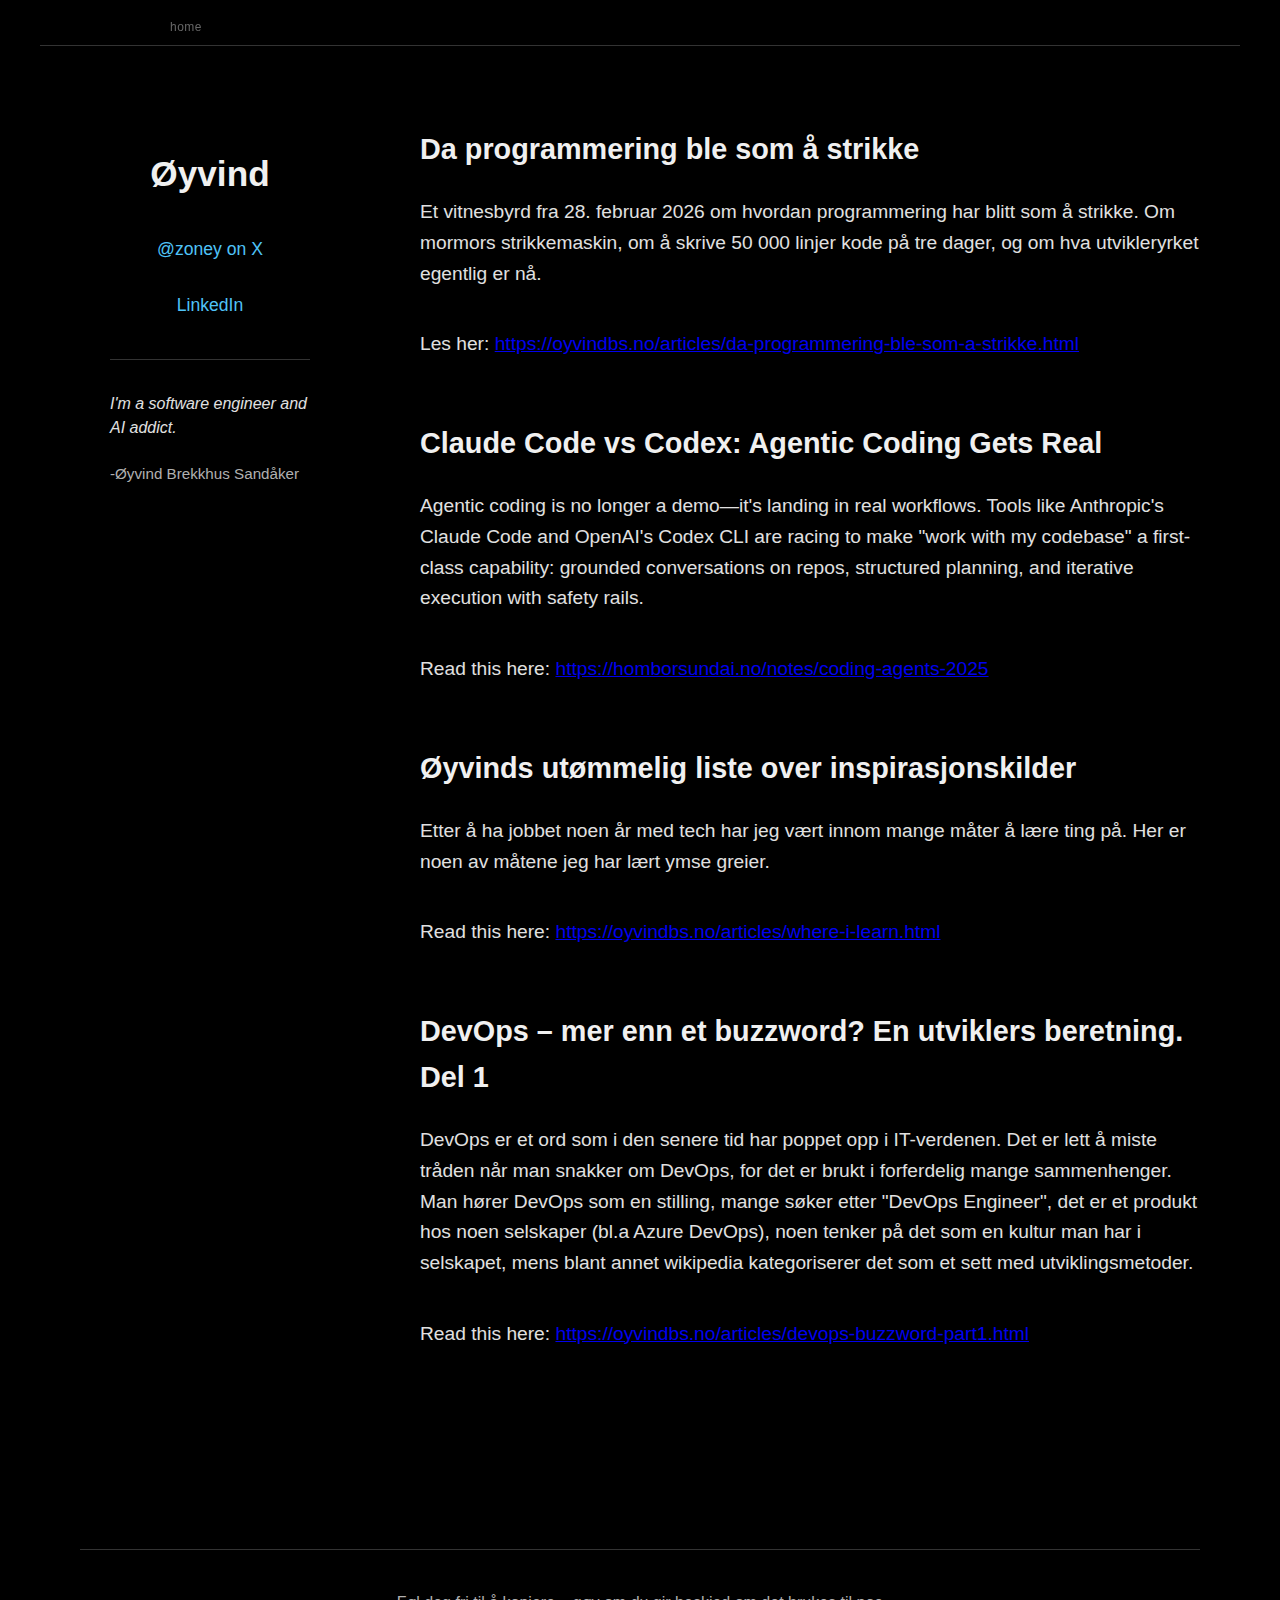
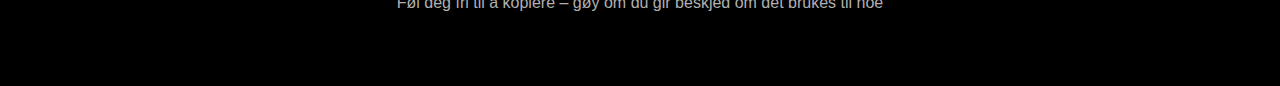
<file: index.html>
<!DOCTYPE html>
<html lang="en">
  <head>
    <meta charset="utf-8" />
    <meta name="viewport" content="width=device-width, initial-scale=1" />
    <title>Øyvind Brekkhus Sandåker -- Software Engineer & AI Addict</title>
    <meta name="description" content="Home of Øyvind Brekkhus Sandåker -- software engineer & AI addict. Notes on building with AI, tiny tools, and shipping software." />
    <meta name="keywords" content="Øyvind Brekkhus Sandåker, software engineer, AI addict, DevOps, software development, technology, Norway, Norwegian developer" />
    <meta name="author" content="Øyvind Brekkhus Sandåker" />
    <meta name="robots" content="index, follow" />
    <meta name="language" content="English" />
    <meta name="revisit-after" content="7 days" />
    
    <!-- Open Graph / Facebook -->
    <meta property="og:type" content="website" />
    <meta property="og:url" content="https://oyvindbs.no/" />
    <meta property="og:title" content="Øyvind Brekkhus Sandåker -- Software Engineer & AI Addict" />
    <meta property="og:description" content="Home of Øyvind Brekkhus Sandåker -- software engineer & AI addict. Notes on building with AI, tiny tools, and shipping software." />
    <meta property="og:site_name" content="Øyvind Brekkhus Sandåker" />
    <meta property="og:locale" content="en_US" />
    <meta property="og:image:alt" content="Øyvind Brekkhus Sandåker - Software Engineer and AI Addict" />
    
    <!-- Twitter -->
    <meta name="twitter:card" content="summary" />
    <meta name="twitter:site" content="@zoney" />
    <meta name="twitter:creator" content="@zoney" />
    <meta name="twitter:title" content="Øyvind Brekkhus Sandåker -- Software Engineer & AI Addict" />
    <meta name="twitter:description" content="Home of Øyvind Brekkhus Sandåker -- software engineer & AI addict. Notes on building with AI, tiny tools, and shipping software." />
    
    <!-- Additional SEO -->
    <meta name="theme-color" content="#000000" />
    <meta name="msapplication-TileColor" content="#000000" />
    <link rel="canonical" href="https://oyvindbs.no/" />
    
    <!-- Structured Data -->
    <script type="application/ld+json">
    {
      "@context": "https://schema.org",
      "@type": "Person",
      "name": "Øyvind Brekkhus Sandåker",
      "alternateName": "zoney",
      "description": "Software engineer and AI addict",
      "url": "https://oyvindbs.no",
      "sameAs": [
        "https://x.com/zoney",
        "https://www.linkedin.com/in/øyind-brekkhus-sandåker-343a0a9/"
      ],
      "jobTitle": "Software Engineer",
      "worksFor": {
        "@type": "Organization",
        "name": "Software Development"
      },
      "knowsAbout": ["AI", "DevOps", "Software Development", "TypeScript", "Python", "Kubernetes", "CI/CD"],
      "nationality": "Norwegian"
    }
    </script>
    
    <link rel="stylesheet" href="style.css">
  </head>
  <body>
    <nav class="breadcrumb" aria-label="Breadcrumb">
      <span aria-current="page">home</span>
      <label for="about-toggle" class="about-link">about</label>
    </nav>
    
    <!-- Hidden checkbox for CSS-only toggle -->
    <input type="checkbox" id="about-toggle" class="about-checkbox">
    
    <!-- Profile overlay that shows when about is clicked -->
    <div class="profile-overlay">
      <div class="profile-overlay-content">
        <label for="about-toggle" class="close-overlay">&times;</label>
        <div class="overlay-profile">
          <div class="overlay-profile-name">Øyvind</div>
          <div class="overlay-profile-links">
            <a href="https://x.com/zoney" rel="me">@zoney on X</a>
            <a href="https://www.linkedin.com/in/øyvind-brekkhus-sandåker-343a0a9/" rel="me">LinkedIn</a>
          </div>
          <div class="overlay-profile-info">
            <p><i>I'm a software engineer and AI addict.</i></p>
            <p>-Øyvind Brekkhus Sandåker</p>
          </div>
        </div>
      </div>
    </div>
    
    <div class="container">
      <div class="layout">
        <div class="profile-box">
          <div class="profile-name">Øyvind</div>
          <div class="profile-links">
            <a href="https://x.com/zoney" rel="me">@zoney on X</a>
            <a href="https://www.linkedin.com/in/øyvind-brekkhus-sandåker-343a0a9/" rel="me">LinkedIn</a>
          </div>
          <div class="profile-info">
            <p style="margin-top: 1.5em;"><i>I'm a software engineer and AI addict.</i></p>
            <p style="margin-top: 1.5em;">-Øyvind Brekkhus Sandåker</p>
          </div>
        </div>
        
        <div class="main-content">

          <div class="content-section">
            <h2 class="content-heading">Da programmering ble som å strikke</h2>
            <p class="content-text">Et vitnesbyrd fra 28. februar 2026 om hvordan programmering har blitt som å strikke. Om mormors strikkemaskin, om å skrive 50 000 linjer kode på tre dager, og om hva utvikleryrket egentlig er nå.</p>
            <p class="content-text">Les her: <a href="articles/da-programmering-ble-som-a-strikke.html">https://oyvindbs.no/articles/da-programmering-ble-som-a-strikke.html</a></p>
          </div>

          <div class="content-section">
            <h2 class="content-heading">Claude Code vs Codex: Agentic Coding Gets Real</h2>
            <p class="content-text">Agentic coding is no longer a demo—it's landing in real workflows. Tools like Anthropic's Claude Code and OpenAI's Codex CLI are racing to make "work with my codebase" a first-class capability: grounded conversations on repos, structured planning, and iterative execution with safety rails.</p>
            <p class="content-text">Read this here: <a href="https://homborsundai.no/notes/coding-agents-2025" target="_blank" rel="noopener noreferrer">https://homborsundai.no/notes/coding-agents-2025</a></p>
          </div>
          
          <div class="content-section">
            <h2 class="content-heading">Øyvinds utømmelig liste over inspirasjonskilder</h2>
            <p class="content-text">Etter å ha jobbet noen år med tech har jeg vært innom mange måter å lære ting på. Her er noen av måtene jeg har lært ymse greier.</p>
            <p class="content-text">Read this here: <a href="articles/where-i-learn.html">https://oyvindbs.no/articles/where-i-learn.html</a></p>
          </div>
          
          <div class="content-section">
            <h2 class="content-heading">DevOps – mer enn et buzzword? En utviklers beretning. Del 1</h2>
            <p class="content-text">DevOps er et ord som i den senere tid har poppet opp i IT-verdenen. Det er lett å miste tråden når man snakker om DevOps, for det er brukt i forferdelig mange sammenhenger. Man hører DevOps som en stilling, mange søker etter "DevOps Engineer", det er et produkt hos noen selskaper (bl.a Azure DevOps), noen tenker på det som en kultur man har i selskapet, mens blant annet wikipedia kategoriserer det som et sett med utviklingsmetoder.</p>
            <p class="content-text">Read this here: <a href="articles/devops-buzzword-part1.html">https://oyvindbs.no/articles/devops-buzzword-part1.html</a></p>
          </div>
        </div>
        
        <footer class="site-footer">
          <div class="footer-bottom">
            <p >Føl deg fri til å kopiere – gøy om du gir beskjed om det brukes til noe</p>
          </div>
        </footer>
      </div>
    </div>
  </body>
</html>
</file>
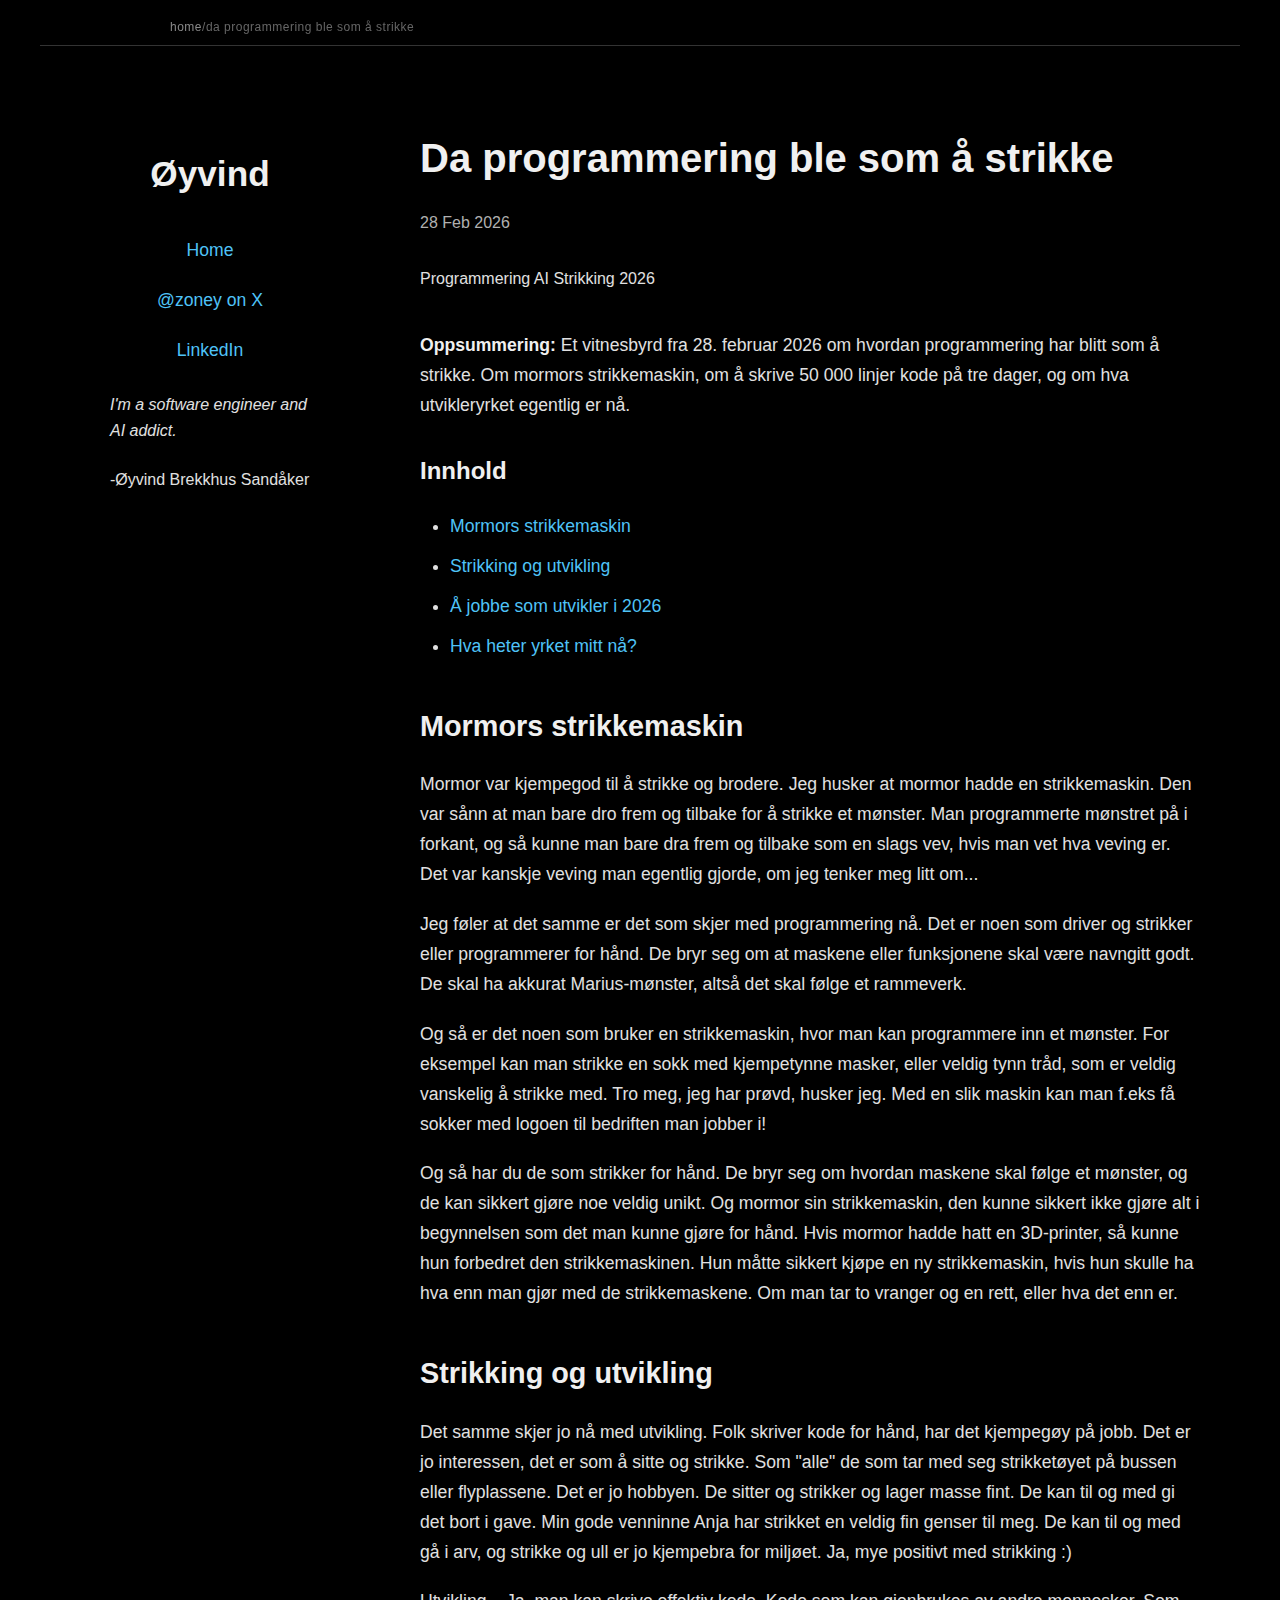
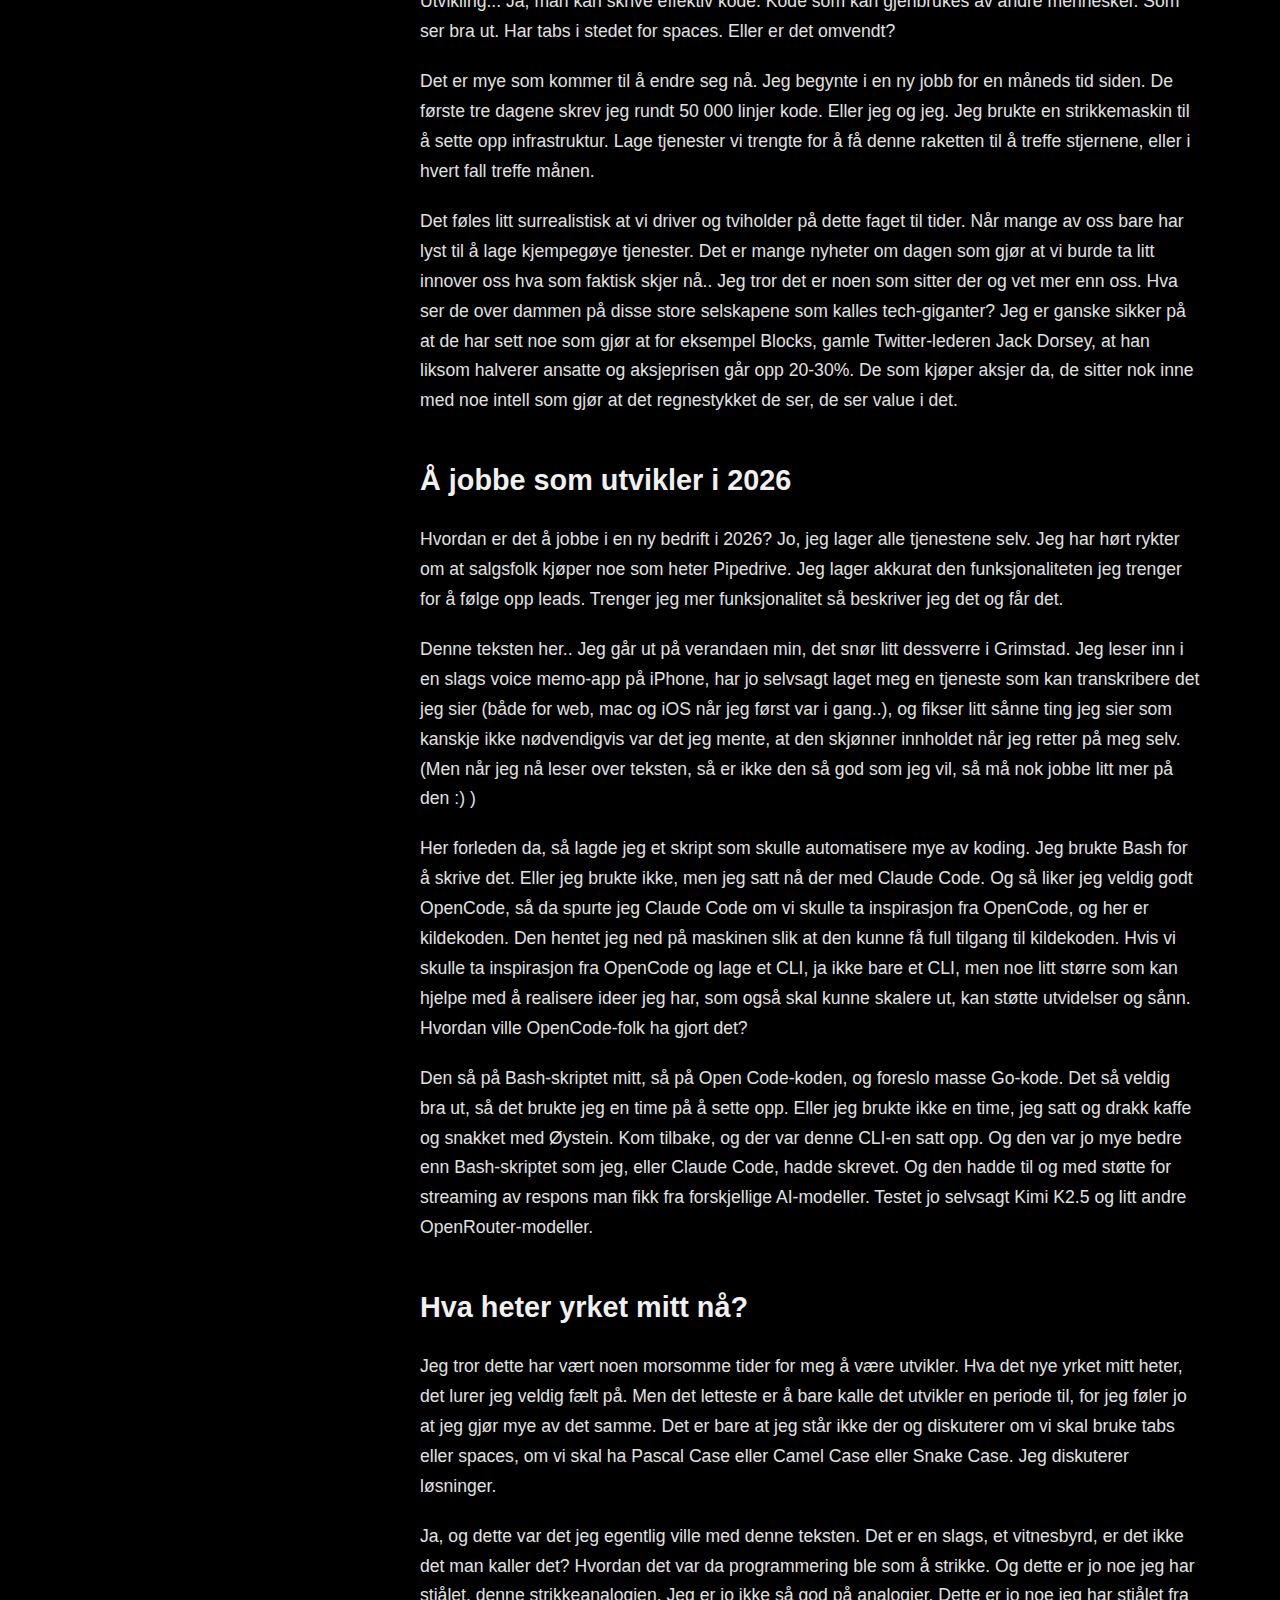
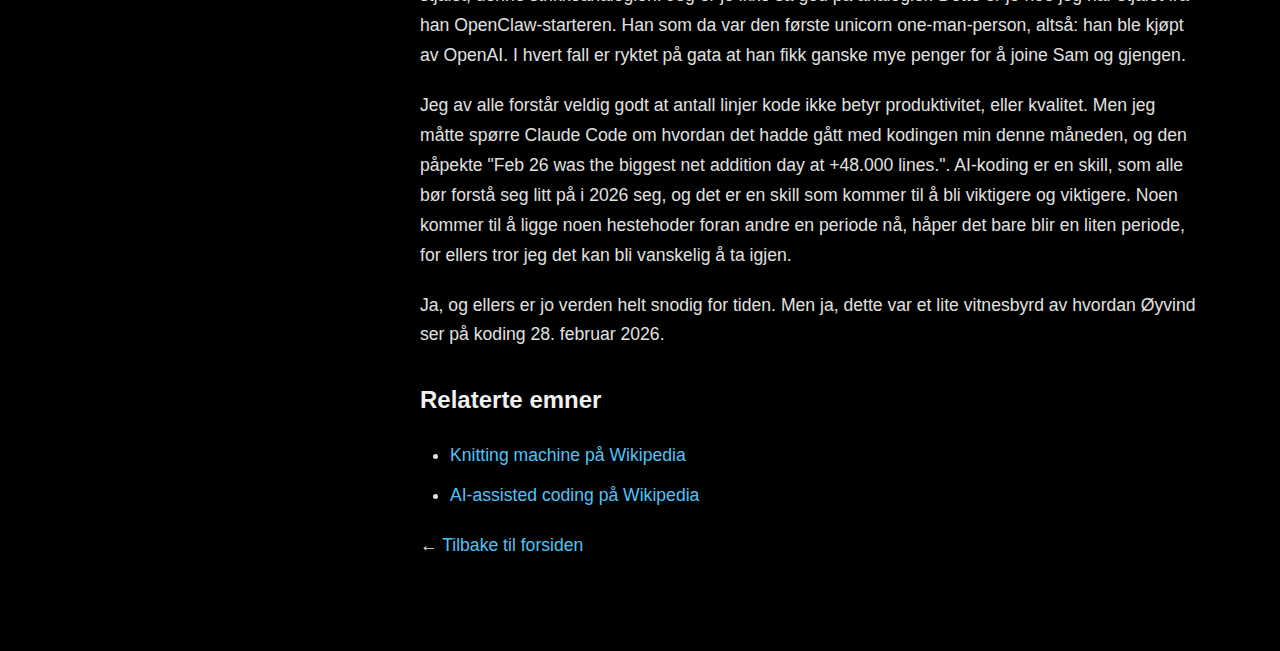
<file: articles/da-programmering-ble-som-a-strikke.html>
<!DOCTYPE html>
<html lang="no">
  <head>
    <meta charset="utf-8" />
    <meta name="viewport" content="width=device-width, initial-scale=1" />
    <title>Da programmering ble som å strikke | Øyvind Brekkhus Sandåker</title>
    <meta name="description" content="Et vitnesbyrd om hvordan programmering ble som å strikke. Om mormors strikkemaskin, AI-verktøy, og hvordan det er å jobbe som utvikler i 2026." />
    <meta name="keywords" content="programmering, strikking, AI, Claude Code, utvikling, 2026, strikkemaskin, Øyvind Brekkhus Sandåker" />
    <meta name="author" content="Øyvind Brekkhus Sandåker" />
    <meta name="robots" content="index, follow" />
    <meta name="language" content="Norwegian" />
    <meta name="revisit-after" content="7 days" />

    <!-- Open Graph / Facebook -->
    <meta property="og:type" content="article" />
    <meta property="og:url" content="https://oyvindbs.no/articles/da-programmering-ble-som-a-strikke.html" />
    <meta property="og:title" content="Da programmering ble som å strikke" />
    <meta property="og:description" content="Et vitnesbyrd om hvordan programmering ble som å strikke. Om mormors strikkemaskin, AI-verktøy, og hvordan det er å jobbe som utvikler i 2026." />
    <meta property="og:site_name" content="Øyvind Brekkhus Sandåker" />
    <meta property="og:locale" content="nb_NO" />
    <meta property="article:published_time" content="2026-02-28T00:00:00+01:00" />
    <meta property="article:author" content="Øyvind Brekkhus Sandåker" />
    <meta property="article:section" content="Technology" />
    <meta property="article:tag" content="Programmering, AI, Strikking, Utvikling, 2026" />

    <!-- Twitter -->
    <meta name="twitter:card" content="summary" />
    <meta name="twitter:site" content="@zoney" />
    <meta name="twitter:creator" content="@zoney" />
    <meta name="twitter:title" content="Da programmering ble som å strikke" />
    <meta name="twitter:description" content="Et vitnesbyrd om hvordan programmering ble som å strikke. Om mormors strikkemaskin, AI-verktøy, og hvordan det er å jobbe som utvikler i 2026." />
    <meta name="twitter:image:alt" content="Da programmering ble som å strikke - Øyvind Brekkhus Sandåker" />

    <!-- Additional SEO -->
    <meta name="theme-color" content="#000000" />
    <meta name="msapplication-TileColor" content="#000000" />
    <link rel="canonical" href="https://oyvindbs.no/articles/da-programmering-ble-som-a-strikke.html" />

    <!-- Structured Data -->
    <script type="application/ld+json">
    {
      "@context": "https://schema.org",
      "@type": "Article",
      "headline": "Da programmering ble som å strikke",
      "description": "Et vitnesbyrd om hvordan programmering ble som å strikke. Om mormors strikkemaskin, AI-verktøy, og hvordan det er å jobbe som utvikler i 2026.",
      "author": {
        "@type": "Person",
        "name": "Øyvind Brekkhus Sandåker",
        "url": "https://oyvindbs.no"
      },
      "publisher": {
        "@type": "Person",
        "name": "Øyvind Brekkhus Sandåker",
        "url": "https://oyvindbs.no"
      },
      "datePublished": "2026-02-28T00:00:00+01:00",
      "dateModified": "2026-02-28T00:00:00+01:00",
      "mainEntityOfPage": {
        "@type": "WebPage",
        "@id": "https://oyvindbs.no/articles/da-programmering-ble-som-a-strikke.html"
      },
      "articleSection": "Technology",
      "keywords": ["Programmering", "AI", "Strikking", "Utvikling", "Claude Code", "2026"],
      "inLanguage": "nb-NO"
    }
    </script>

    <link rel="stylesheet" href="../style.css">
  </head>
  <body>
    <nav class="breadcrumb" aria-label="Breadcrumb">
      <a href="../index.html">home</a> /
      <span aria-current="page">da programmering ble som å strikke</span>
    </nav>

    <div class="article-container">
      <div class="article-layout">
        <div class="article-sidebar">
          <div class="article-sidebar-name">Øyvind</div>
          <div class="article-sidebar-links">
            <a href="../index.html">Home</a>
            <a href="https://x.com/zoney" rel="me">@zoney on X</a>
            <a href="https://www.linkedin.com/in/øyvind-brekkhus-sandåker-343a0a9/" rel="me">LinkedIn</a>
          </div>
          <div class="article-sidebar-info">
            <p style="margin-top: 1.5em;"><i>I'm a software engineer and AI addict.</i></p>
            <p style="margin-top: 1.5em;">-Øyvind Brekkhus Sandåker</p>
          </div>
        </div>

        <div class="article-content">
          <div class="article-header">
            <h1 class="article-title">Da programmering ble som å strikke</h1>
            <p class="article-meta">28 Feb 2026</p>
            <div class="article-tags">
              <span class="tag">Programmering</span>
              <span class="tag">AI</span>
              <span class="tag">Strikking</span>
              <span class="tag">2026</span>
            </div>
          </div>

          <div class="article-body">
            <div class="article-summary">
              <p><strong>Oppsummering:</strong> Et vitnesbyrd fra 28. februar 2026 om hvordan programmering har blitt som å strikke. Om mormors strikkemaskin, om å skrive 50 000 linjer kode på tre dager, og om hva utvikleryrket egentlig er nå.</p>
            </div>

            <nav class="table-of-contents" aria-label="Table of Contents">
              <h3>Innhold</h3>
              <ul>
                <li><a href="#mormors-strikkemaskin">Mormors strikkemaskin</a></li>
                <li><a href="#strikking-og-utvikling">Strikking og utvikling</a></li>
                <li><a href="#aa-jobbe-som-utvikler-i-2026">Å jobbe som utvikler i 2026</a></li>
                <li><a href="#hva-heter-yrket-mitt-naa">Hva heter yrket mitt nå?</a></li>
              </ul>
            </nav>

            <h2 id="mormors-strikkemaskin" class="headerLink"><a href="#mormors-strikkemaskin" class="header-mark"></a>Mormors strikkemaskin</h2>

            <p>Mormor var kjempegod til å strikke og brodere. Jeg husker at mormor hadde en strikkemaskin. Den var sånn at man bare dro frem og tilbake for å strikke et mønster. Man programmerte mønstret på i forkant, og så kunne man bare dra frem og tilbake som en slags vev, hvis man vet hva veving er. Det var kanskje veving man egentlig gjorde, om jeg tenker meg litt om...</p>

            <p>Jeg føler at det samme er det som skjer med programmering nå. Det er noen som driver og strikker eller programmerer for hånd. De bryr seg om at maskene eller funksjonene skal være navngitt godt. De skal ha akkurat Marius-mønster, altså det skal følge et rammeverk.</p>

            <p>Og så er det noen som bruker en strikkemaskin, hvor man kan programmere inn et mønster. For eksempel kan man strikke en sokk med kjempetynne masker, eller veldig tynn tråd, som er veldig vanskelig å strikke med. Tro meg, jeg har prøvd, husker jeg. Med en slik maskin kan man f.eks få sokker med logoen til bedriften man jobber i!</p>

            <p>Og så har du de som strikker for hånd. De bryr seg om hvordan maskene skal følge et mønster, og de kan sikkert gjøre noe veldig unikt. Og mormor sin strikkemaskin, den kunne sikkert ikke gjøre alt i begynnelsen som det man kunne gjøre for hånd. Hvis mormor hadde hatt en 3D-printer, så kunne hun forbedret den strikkemaskinen. Hun måtte sikkert kjøpe en ny strikkemaskin, hvis hun skulle ha hva enn man gjør med de strikkemaskene. Om man tar to vranger og en rett, eller hva det enn er.</p>

            <h2 id="strikking-og-utvikling" class="headerLink"><a href="#strikking-og-utvikling" class="header-mark"></a>Strikking og utvikling</h2>

            <p>Det samme skjer jo nå med utvikling. Folk skriver kode for hånd, har det kjempegøy på jobb. Det er jo interessen, det er som å sitte og strikke. Som "alle" de som tar med seg strikketøyet på bussen eller flyplassene. Det er jo hobbyen. De sitter og strikker og lager masse fint. De kan til og med gi det bort i gave. Min gode venninne Anja har strikket en veldig fin genser til meg. De kan til og med gå i arv, og strikke og ull er jo kjempebra for miljøet. Ja, mye positivt med strikking :)</p>

            <p>Utvikling... Ja, man kan skrive effektiv kode. Kode som kan gjenbrukes av andre mennesker. Som ser bra ut. Har tabs i stedet for spaces. Eller er det omvendt?</p>

            <p>Det er mye som kommer til å endre seg nå. Jeg begynte i en ny jobb for en måneds tid siden. De første tre dagene skrev jeg rundt 50 000 linjer kode. Eller jeg og jeg. Jeg brukte en strikkemaskin til å sette opp infrastruktur. Lage tjenester vi trengte for å få denne raketten til å treffe stjernene, eller i hvert fall treffe månen.</p>

            <p>Det føles litt surrealistisk at vi driver og tviholder på dette faget til tider. Når mange av oss bare har lyst til å lage kjempegøye tjenester. Det er mange nyheter om dagen som gjør at vi burde ta litt innover oss hva som faktisk skjer nå.. Jeg tror det er noen som sitter der og vet mer enn oss. Hva ser de over dammen på disse store selskapene som kalles tech-giganter? Jeg er ganske sikker på at de har sett noe som gjør at for eksempel Blocks, gamle Twitter-lederen Jack Dorsey, at han liksom halverer ansatte og aksjeprisen går opp 20-30%. De som kjøper aksjer da, de sitter nok inne med noe intell som gjør at det regnestykket de ser, de ser value i det.</p>

            <h2 id="aa-jobbe-som-utvikler-i-2026" class="headerLink"><a href="#aa-jobbe-som-utvikler-i-2026" class="header-mark"></a>Å jobbe som utvikler i 2026</h2>

            <p>Hvordan er det å jobbe i en ny bedrift i 2026? Jo, jeg lager alle tjenestene selv. Jeg har hørt rykter om at salgsfolk kjøper noe som heter Pipedrive. Jeg lager akkurat den funksjonaliteten jeg trenger for å følge opp leads. Trenger jeg mer funksjonalitet så beskriver jeg det og får det.</p>

            <p>Denne teksten her.. Jeg går ut på verandaen min, det snør litt dessverre i Grimstad. Jeg leser inn i en slags voice memo-app på iPhone, har jo selvsagt laget meg en tjeneste som kan transkribere det jeg sier (både for web, mac og iOS når jeg først var i gang..), og fikser litt sånne ting jeg sier som kanskje ikke nødvendigvis var det jeg mente, at den skjønner innholdet når jeg retter på meg selv. (Men når jeg nå leser over teksten, så er ikke den så god som jeg vil, så må nok jobbe litt mer på den :) )</p>

            <p>Her forleden da, så lagde jeg et skript som skulle automatisere mye av koding. Jeg brukte Bash for å skrive det. Eller jeg brukte ikke, men jeg satt nå der med Claude Code. Og så liker jeg veldig godt OpenCode, så da spurte jeg Claude Code om vi skulle ta inspirasjon fra OpenCode, og her er kildekoden. Den hentet jeg ned på maskinen slik at den kunne få full tilgang til kildekoden. Hvis vi skulle ta inspirasjon fra OpenCode og lage et CLI, ja ikke bare et CLI, men noe litt større som kan hjelpe med å realisere ideer jeg har, som også skal kunne skalere ut, kan støtte utvidelser og sånn. Hvordan ville OpenCode-folk ha gjort det?</p>

            <p>Den så på Bash-skriptet mitt, så på Open Code-koden, og foreslo masse Go-kode. Det så veldig bra ut, så det brukte jeg en time på å sette opp. Eller jeg brukte ikke en time, jeg satt og drakk kaffe og snakket med Øystein. Kom tilbake, og der var denne CLI-en satt opp. Og den var jo mye bedre enn Bash-skriptet som jeg, eller Claude Code, hadde skrevet. Og den hadde til og med støtte for streaming av respons man fikk fra forskjellige AI-modeller. Testet jo selvsagt Kimi K2.5 og litt andre OpenRouter-modeller.</p>

            <h2 id="hva-heter-yrket-mitt-naa" class="headerLink"><a href="#hva-heter-yrket-mitt-naa" class="header-mark"></a>Hva heter yrket mitt nå?</h2>

            <p>Jeg tror dette har vært noen morsomme tider for meg å være utvikler. Hva det nye yrket mitt heter, det lurer jeg veldig fælt på. Men det letteste er å bare kalle det utvikler en periode til, for jeg føler jo at jeg gjør mye av det samme. Det er bare at jeg står ikke der og diskuterer om vi skal bruke tabs eller spaces, om vi skal ha Pascal Case eller Camel Case eller Snake Case. Jeg diskuterer løsninger.</p>

            <p>Ja, og dette var det jeg egentlig ville med denne teksten. Det er en slags, et vitnesbyrd, er det ikke det man kaller det? Hvordan det var da programmering ble som å strikke. Og dette er jo noe jeg har stjålet, denne strikkeanalogien. Jeg er jo ikke så god på analogier. Dette er jo noe jeg har stjålet fra han OpenClaw-starteren. Han som da var den første unicorn one-man-person, altså: han ble kjøpt av OpenAI. I hvert fall er ryktet på gata at han fikk ganske mye penger for å joine Sam og gjengen.</p>

            <p>Jeg av alle forstår veldig godt at antall linjer kode ikke betyr produktivitet, eller kvalitet. Men jeg måtte spørre Claude Code om hvordan det hadde gått med kodingen min denne måneden, og den påpekte "Feb 26 was the biggest net addition day at +48.000 lines.". AI-koding er en skill, som alle bør forstå seg litt på i 2026 seg, og det er en skill som kommer til å bli viktigere og viktigere. Noen kommer til å ligge noen hestehoder foran andre en periode nå, håper det bare blir en liten periode, for ellers tror jeg det kan bli vanskelig å ta igjen.</p>

            <p>Ja, og ellers er jo verden helt snodig for tiden. Men ja, dette var et lite vitnesbyrd av hvordan Øyvind ser på koding 28. februar 2026.</p>

            <div class="article-footer">
              <div class="related-topics">
                <h3>Relaterte emner</h3>
                <ul>
                  <li><a href="https://en.wikipedia.org/wiki/Knitting_machine" target="_blank" rel="noopener noreferrer">Knitting machine på Wikipedia</a></li>
                  <li><a href="https://en.wikipedia.org/wiki/AI-assisted_coding" target="_blank" rel="noopener noreferrer">AI-assisted coding på Wikipedia</a></li>
                </ul>
              </div>

              <div class="article-navigation">
                <p>← <a href="../index.html">Tilbake til forsiden</a></p>
              </div>
            </div>
          </div>
        </div>
      </div>
    </div>
  </body>
</html>
</file>
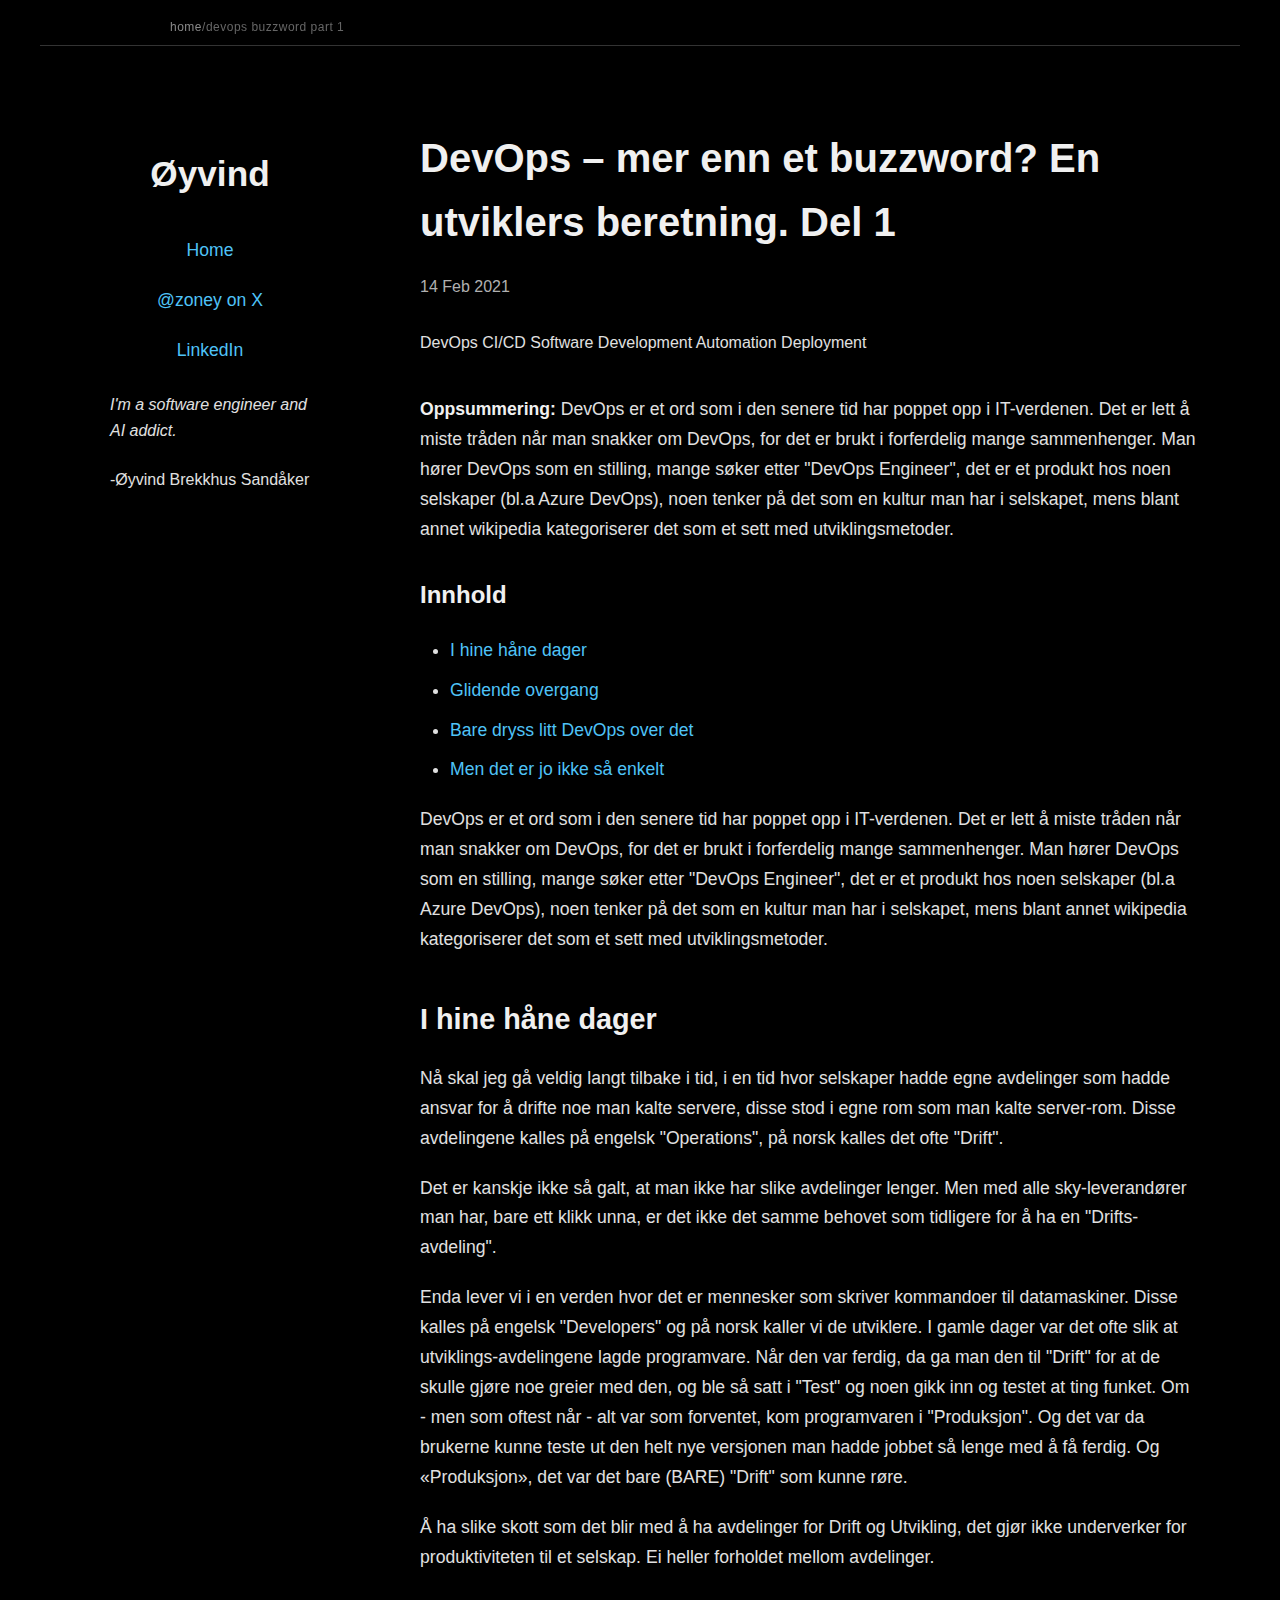
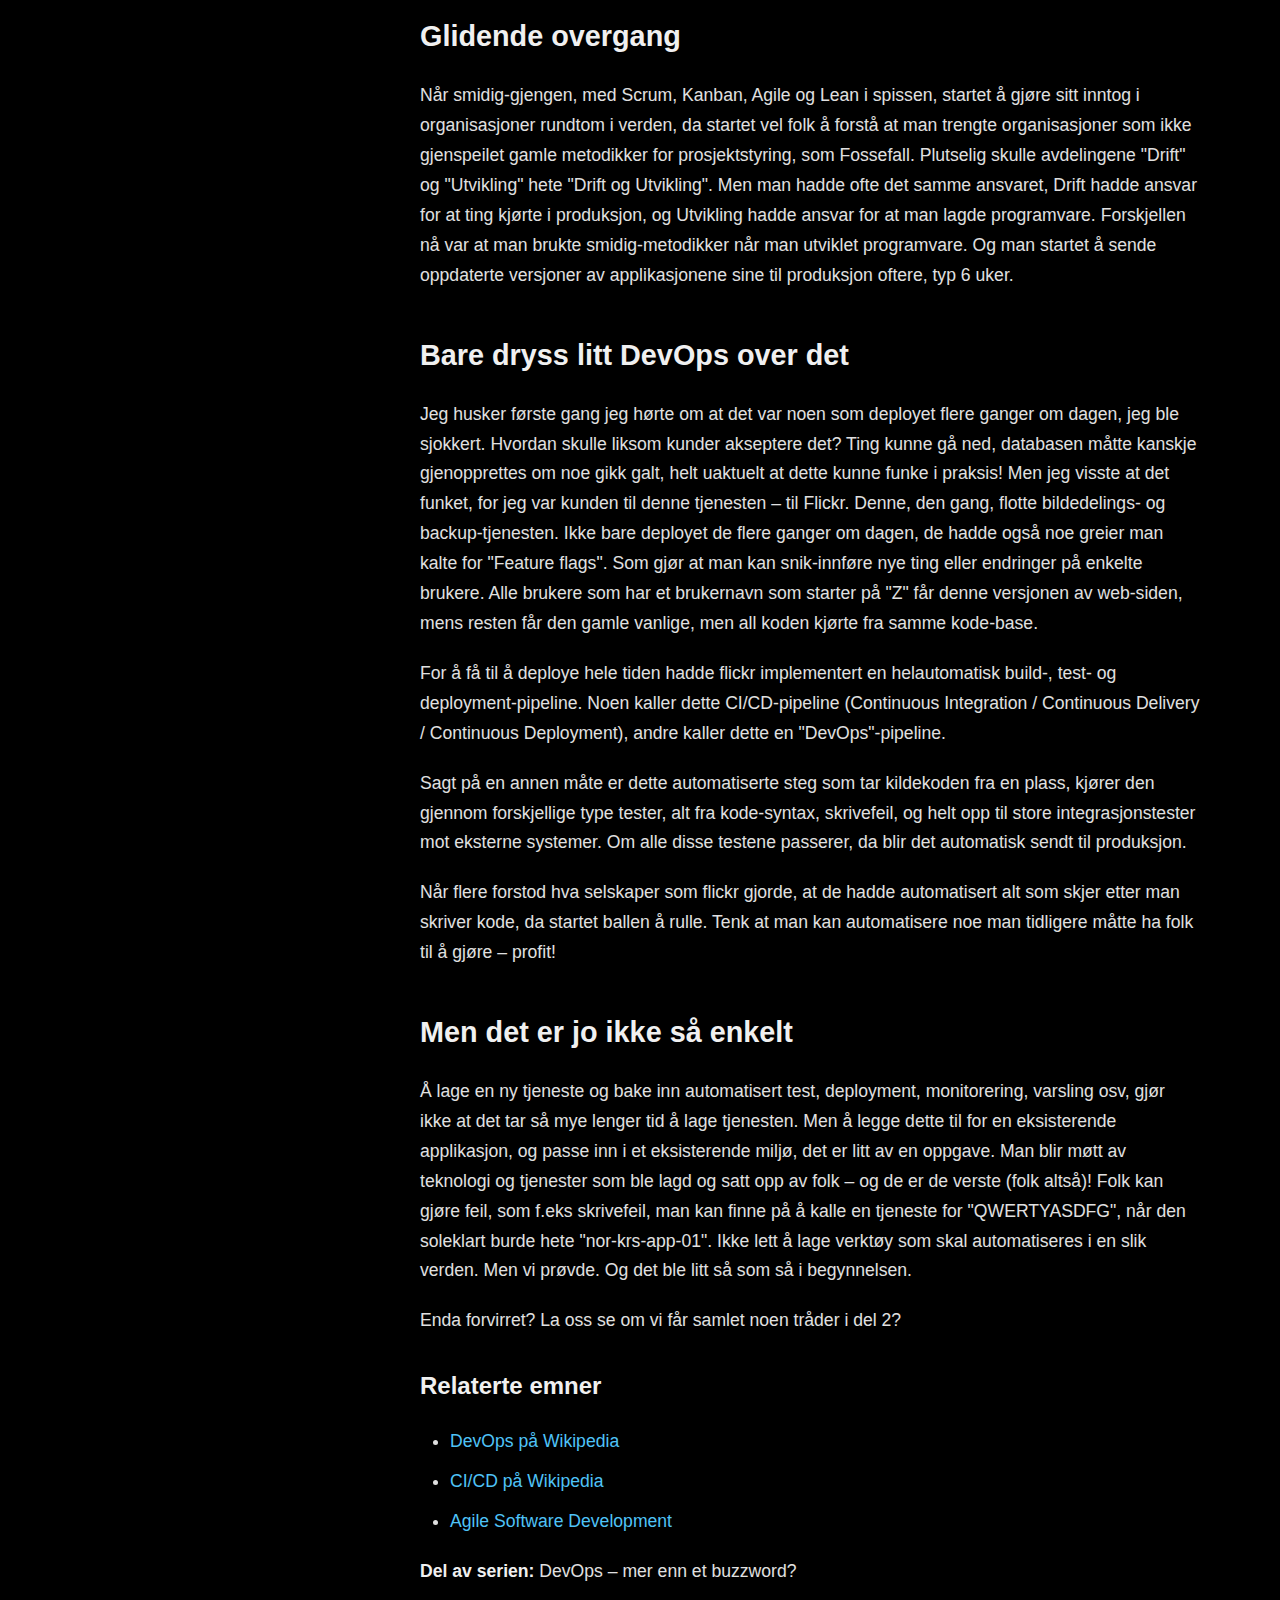
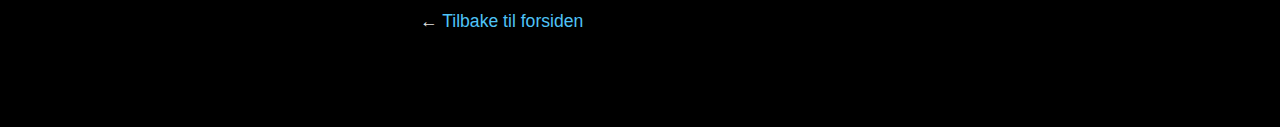
<file: articles/devops-buzzword-part1.html>
<!DOCTYPE html>
<html lang="no">
  <head>
    <meta charset="utf-8" />
    <meta name="viewport" content="width=device-width, initial-scale=1" />
    <title>DevOps – Mer enn et buzzword? En utviklers beretning. Del 1 | Øyvind Brekkhus Sandåker</title>
    <meta name="description" content="DevOps er mer enn et buzzword. Les om hvordan DevOps har utviklet seg fra tradisjonelle drift-avdelinger til moderne automatisering og CI/CD-pipelines. En utviklers perspektiv på DevOps-evolusjonen." />
    <meta name="keywords" content="DevOps, CI/CD, software development, automation, deployment, operations, development, Norway, Norwegian, Øyvind Brekkhus Sandåker" />
    <meta name="author" content="Øyvind Brekkhus Sandåker" />
    <meta name="robots" content="index, follow" />
    <meta name="language" content="Norwegian" />
    <meta name="revisit-after" content="7 days" />
    
    <!-- Open Graph / Facebook -->
    <meta property="og:type" content="article" />
    <meta property="og:url" content="https://oyvindbs.no/articles/devops-buzzword-part1.html" />
    <meta property="og:title" content="DevOps – Mer enn et buzzword? En utviklers beretning. Del 1" />
    <meta property="og:description" content="DevOps er mer enn et buzzword. Les om hvordan DevOps har utviklet seg fra tradisjonelle drift-avdelinger til moderne automatisering og CI/CD-pipelines." />
    <meta property="og:site_name" content="Øyvind Brekkhus Sandåker" />
    <meta property="og:locale" content="nb_NO" />
    <meta property="article:published_time" content="2021-02-14T00:00:00+01:00" />
    <meta property="article:author" content="Øyvind Brekkhus Sandåker" />
    <meta property="article:section" content="Technology" />
    <meta property="article:tag" content="DevOps, CI/CD, Software Development, Automation" />
    
    <!-- Twitter -->
    <meta name="twitter:card" content="summary_large_image" />
    <meta name="twitter:site" content="@zoney" />
    <meta name="twitter:creator" content="@zoney" />
    <meta name="twitter:title" content="DevOps – Mer enn et buzzword? En utviklers beretning. Del 1" />
    <meta name="twitter:description" content="DevOps er mer enn et buzzword. Les om hvordan DevOps har utviklet seg fra tradisjonelle drift-avdelinger til moderne automatisering og CI/CD-pipelines." />
    
    <!-- LinkedIn -->
    <meta property="og:image" content="https://oyvindbs.no/og-image-devops.jpg" />
    <meta property="og:image:width" content="1200" />
    <meta property="og:image:height" content="630" />
    <meta property="og:image:alt" content="DevOps - Mer enn et buzzword? En utviklers beretning" />
    
    <!-- Additional SEO -->
    <meta name="theme-color" content="#000000" />
    <meta name="msapplication-TileColor" content="#000000" />
    <link rel="canonical" href="https://oyvindbs.no/articles/devops-buzzword-part1.html" />
    
    <!-- Structured Data -->
    <script type="application/ld+json">
    {
      "@context": "https://schema.org",
      "@type": "Article",
      "headline": "DevOps – Mer enn et buzzword? En utviklers beretning. Del 1",
      "description": "DevOps er mer enn et buzzword. Les om hvordan DevOps har utviklet seg fra tradisjonelle drift-avdelinger til moderne automatisering og CI/CD-pipelines.",
      "image": "https://oyvindbs.no/og-image-devops.jpg",
      "author": {
        "@type": "Person",
        "name": "Øyvind Brekkhus Sandåker",
        "url": "https://oyvindbs.no"
      },
      "publisher": {
        "@type": "Person",
        "name": "Øyvind Brekkhus Sandåker",
        "url": "https://oyvindbs.no"
      },
      "datePublished": "2021-02-14T00:00:00+01:00",
      "dateModified": "2021-02-14T00:00:00+01:00",
      "mainEntityOfPage": {
        "@type": "WebPage",
        "@id": "https://oyvindbs.no/articles/devops-buzzword-part1.html"
      },
      "articleSection": "Technology",
      "keywords": ["DevOps", "CI/CD", "Software Development", "Automation", "Deployment", "Operations"],
      "inLanguage": "nb-NO"
    }
    </script>
    
    <link rel="stylesheet" href="../style.css">
  </head>
  <body>
    <nav class="breadcrumb" aria-label="Breadcrumb">
      <a href="../index.html">home</a> / 
      <span aria-current="page">devops buzzword part 1</span>
    </nav>
    
    <div class="article-container">
      <div class="article-layout">
        <div class="article-sidebar">
          <div class="article-sidebar-name">Øyvind</div>
          <div class="article-sidebar-links">
            <a href="../index.html">Home</a>
            <a href="https://x.com/zoney" rel="me">@zoney on X</a>
            <a href="https://www.linkedin.com/in/øyvind-brekkhus-sandåker-343a0a9/" rel="me">LinkedIn</a>
          </div>
          <div class="article-sidebar-info">
            <p style="margin-top: 1.5em;"><i>I'm a software engineer and AI addict.</i></p>
            <p style="margin-top: 1.5em;">-Øyvind Brekkhus Sandåker</p>
          </div>
        </div>
        
        <div class="article-content">
          <div class="article-header">
            <h1 class="article-title">DevOps – mer enn et buzzword? En utviklers beretning. Del 1</h1>
            <p class="article-meta">14 Feb 2021</p>
            <div class="article-tags">
              <span class="tag">DevOps</span>
              <span class="tag">CI/CD</span>
              <span class="tag">Software Development</span>
              <span class="tag">Automation</span>
              <span class="tag">Deployment</span>
            </div>
          </div>

          <div class="article-body">
            <div class="article-summary">
              <p><strong>Oppsummering:</strong> DevOps er et ord som i den senere tid har poppet opp i IT-verdenen. Det er lett å miste tråden når man snakker om DevOps, for det er brukt i forferdelig mange sammenhenger. Man hører DevOps som en stilling, mange søker etter "DevOps Engineer", det er et produkt hos noen selskaper (bl.a Azure DevOps), noen tenker på det som en kultur man har i selskapet, mens blant annet wikipedia kategoriserer det som et sett med utviklingsmetoder.</p>
            </div>
            
            <nav class="table-of-contents" aria-label="Table of Contents">
              <h3>Innhold</h3>
              <ul>
                <li><a href="#i-hine-hane-dager">I hine håne dager</a></li>
                <li><a href="#glidende-overgang">Glidende overgang</a></li>
                <li><a href="#bare-dryss-litt-devops">Bare dryss litt DevOps over det</a></li>
                <li><a href="#men-det-er-jo-ikke-sa-enkelt">Men det er jo ikke så enkelt</a></li>
              </ul>
            </nav>
            
            <p>DevOps er et ord som i den senere tid har poppet opp i IT-verdenen. Det er lett å miste tråden når man snakker om DevOps, for det er brukt i forferdelig mange sammenhenger. Man hører DevOps som en stilling, mange søker etter "DevOps Engineer", det er et produkt hos noen selskaper (bl.a Azure DevOps), noen tenker på det som en kultur man har i selskapet, mens blant annet wikipedia kategoriserer det som et sett med utviklingsmetoder.</p>
            
            <h2 id="i-hine-hane-dager">I hine håne dager</h2>
            <p>Nå skal jeg gå veldig langt tilbake i tid, i en tid hvor selskaper hadde egne avdelinger som hadde ansvar for å drifte noe man kalte servere, disse stod i egne rom som man kalte server-rom. Disse avdelingene kalles på engelsk "Operations", på norsk kalles det ofte "Drift".</p>
            
            <p>Det er kanskje ikke så galt, at man ikke har slike avdelinger lenger. Men med alle sky-leverandører man har, bare ett klikk unna, er det ikke det samme behovet som tidligere for å ha en "Drifts-avdeling".</p>
            
            <p>Enda lever vi i en verden hvor det er mennesker som skriver kommandoer til datamaskiner. Disse kalles på engelsk "Developers" og på norsk kaller vi de utviklere. I gamle dager var det ofte slik at utviklings-avdelingene lagde programvare. Når den var ferdig, da ga man den til "Drift" for at de skulle gjøre noe greier med den, og ble så satt i "Test" og noen gikk inn og testet at ting funket. Om - men som oftest når - alt var som forventet, kom programvaren i "Produksjon". Og det var da brukerne kunne teste ut den helt nye versjonen man hadde jobbet så lenge med å få ferdig. Og «Produksjon», det var det bare (BARE) "Drift" som kunne røre.</p>
            
            <p>Å ha slike skott som det blir med å ha avdelinger for Drift og Utvikling, det gjør ikke underverker for produktiviteten til et selskap. Ei heller forholdet mellom avdelinger.</p>
            
            <h2 id="glidende-overgang">Glidende overgang</h2>
            <p>Når smidig-gjengen, med Scrum, Kanban, Agile og Lean i spissen, startet å gjøre sitt inntog i organisasjoner rundtom i verden, da startet vel folk å forstå at man trengte organisasjoner som ikke gjenspeilet gamle metodikker for prosjektstyring, som Fossefall. Plutselig skulle avdelingene "Drift" og "Utvikling" hete "Drift og Utvikling". Men man hadde ofte det samme ansvaret, Drift hadde ansvar for at ting kjørte i produksjon, og Utvikling hadde ansvar for at man lagde programvare. Forskjellen nå var at man brukte smidig-metodikker når man utviklet programvare. Og man startet å sende oppdaterte versjoner av applikasjonene sine til produksjon oftere, typ 6 uker.</p>
            
            <h2 id="bare-dryss-litt-devops">Bare dryss litt DevOps over det</h2>
            <p>Jeg husker første gang jeg hørte om at det var noen som deployet flere ganger om dagen, jeg ble sjokkert. Hvordan skulle liksom kunder akseptere det? Ting kunne gå ned, databasen måtte kanskje gjenopprettes om noe gikk galt, helt uaktuelt at dette kunne funke i praksis! Men jeg visste at det funket, for jeg var kunden til denne tjenesten – til Flickr. Denne, den gang, flotte bildedelings- og backup-tjenesten. Ikke bare deployet de flere ganger om dagen, de hadde også noe greier man kalte for "Feature flags". Som gjør at man kan snik-innføre nye ting eller endringer på enkelte brukere. Alle brukere som har et brukernavn som starter på "Z" får denne versjonen av web-siden, mens resten får den gamle vanlige, men all koden kjørte fra samme kode-base.</p>
            
            <p>For å få til å deploye hele tiden hadde flickr implementert en helautomatisk build-, test- og deployment-pipeline. Noen kaller dette CI/CD-pipeline (Continuous Integration / Continuous Delivery / Continuous Deployment), andre kaller dette en "DevOps"-pipeline.</p>
            
            <p>Sagt på en annen måte er dette automatiserte steg som tar kildekoden fra en plass, kjører den gjennom forskjellige type tester, alt fra kode-syntax, skrivefeil, og helt opp til store integrasjonstester mot eksterne systemer. Om alle disse testene passerer, da blir det automatisk sendt til produksjon.</p>
            
            <p>Når flere forstod hva selskaper som flickr gjorde, at de hadde automatisert alt som skjer etter man skriver kode, da startet ballen å rulle. Tenk at man kan automatisere noe man tidligere måtte ha folk til å gjøre – profit!</p>
            
            <h2 id="men-det-er-jo-ikke-sa-enkelt">Men det er jo ikke så enkelt</h2>
            <p>Å lage en ny tjeneste og bake inn automatisert test, deployment, monitorering, varsling osv, gjør ikke at det tar så mye lenger tid å lage tjenesten. Men å legge dette til for en eksisterende applikasjon, og passe inn i et eksisterende miljø, det er litt av en oppgave. Man blir møtt av teknologi og tjenester som ble lagd og satt opp av folk – og de er de verste (folk altså)! Folk kan gjøre feil, som f.eks skrivefeil, man kan finne på å kalle en tjeneste for "QWERTYASDFG", når den soleklart burde hete "nor-krs-app-01". Ikke lett å lage verktøy som skal automatiseres i en slik verden. Men vi prøvde. Og det ble litt så som så i begynnelsen.</p>
            
            <p>Enda forvirret? La oss se om vi får samlet noen tråder i del 2?</p>
            
            <div class="article-footer">
              <div class="related-topics">
                <h3>Relaterte emner</h3>
                <ul>
                  <li><a href="https://en.wikipedia.org/wiki/DevOps" target="_blank" rel="noopener">DevOps på Wikipedia</a></li>
                  <li><a href="https://en.wikipedia.org/wiki/CI/CD" target="_blank" rel="noopener">CI/CD på Wikipedia</a></li>
                  <li><a href="https://en.wikipedia.org/wiki/Agile_software_development" target="_blank" rel="noopener">Agile Software Development</a></li>
                </ul>
              </div>
              
              <div class="article-navigation">
                <p><strong>Del av serien:</strong> DevOps – mer enn et buzzword?</p>
                <p>← <a href="../index.html">Tilbake til forsiden</a></p>
              </div>
            </div>
          </div>
        </div>
      </div>
    </div>
  </body>
</html>
</file>
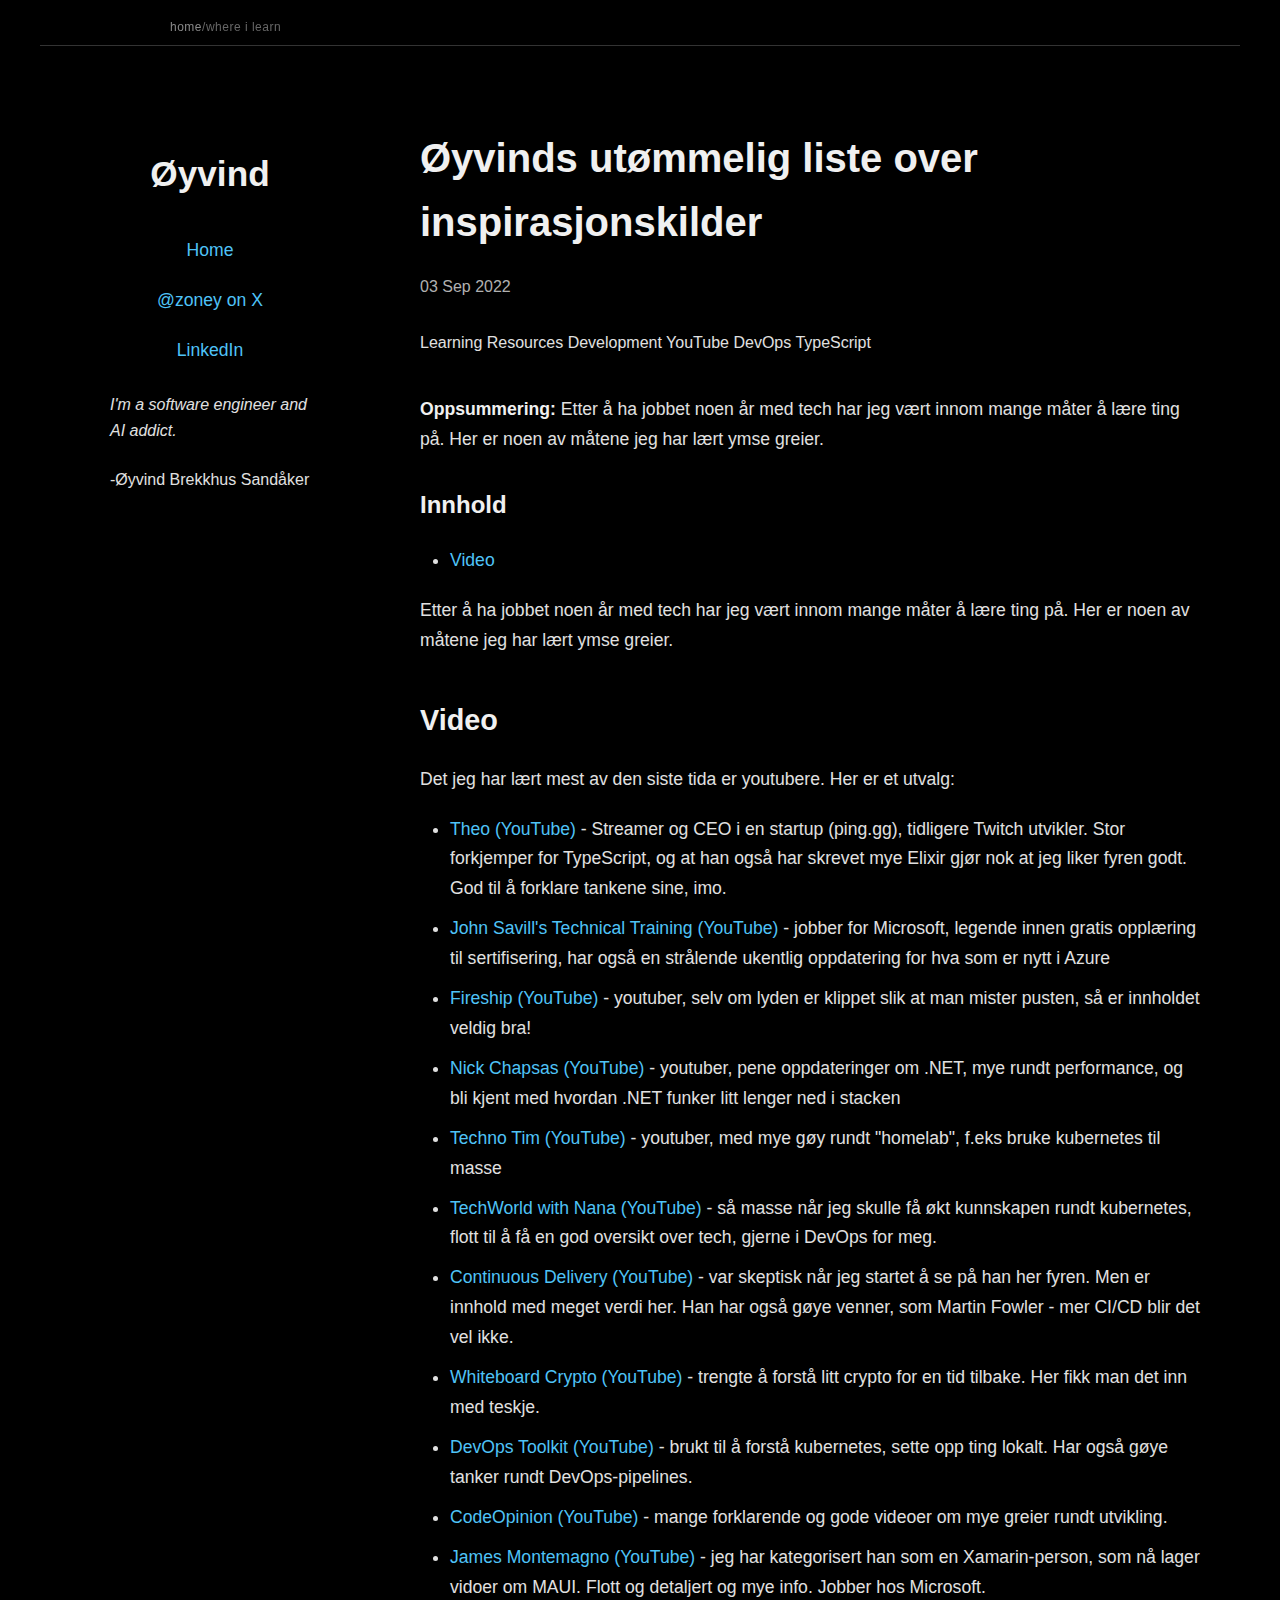
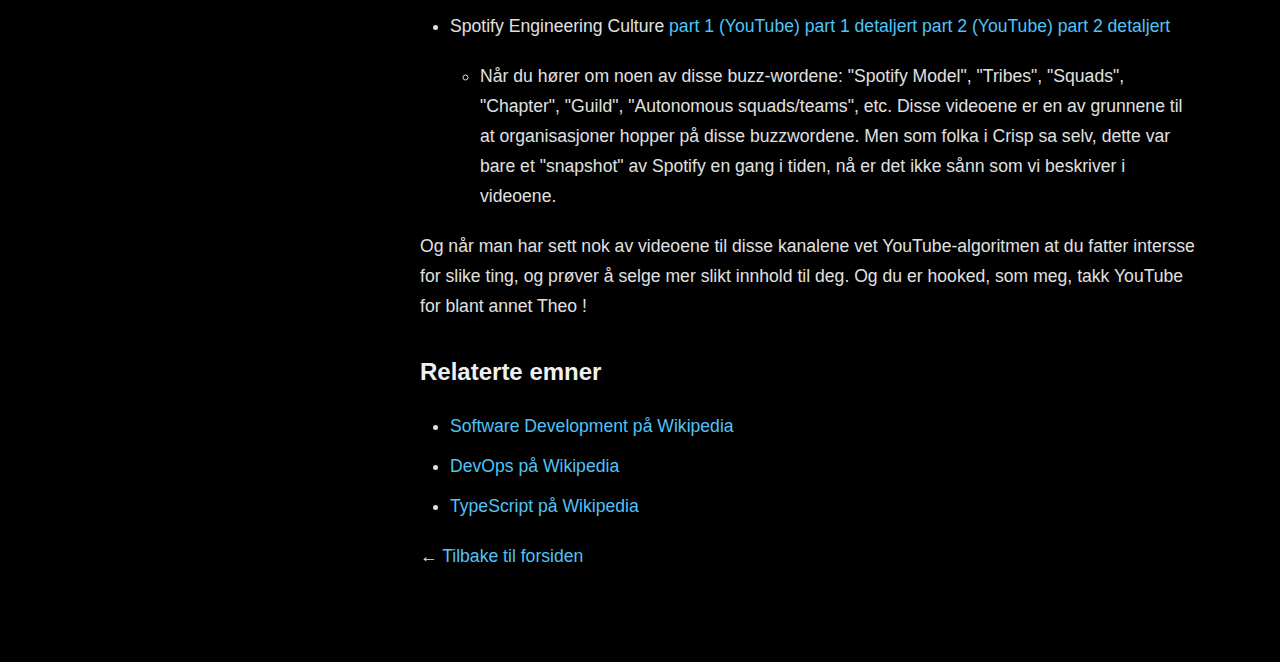
<file: articles/where-i-learn.html>
<!DOCTYPE html>
<html lang="no">
  <head>
    <meta charset="utf-8" />
    <meta name="viewport" content="width=device-width, initial-scale=1" />
    <title>Øyvinds utømmelig liste over inspirasjonskilder | Læringsressurser for utviklere | Øyvind Brekkhus Sandåker</title>
    <meta name="description" content="En omfattende liste over inspirasjonskilder og læringsressurser for utviklere. YouTube-kanaler, tutorials og ressurser innen DevOps, TypeScript, .NET, Kubernetes, CI/CD og mer." />
    <meta name="keywords" content="læringsressurser, utvikling, YouTube, DevOps, TypeScript, .NET, Kubernetes, CI/CD, software development, Norway, Norwegian, Øyvind Brekkhus Sandåker" />
    <meta name="author" content="Øyvind Brekkhus Sandåker" />
    <meta name="robots" content="index, follow" />
    <meta name="language" content="Norwegian" />
    <meta name="revisit-after" content="7 days" />
    
    <!-- Open Graph / Facebook -->
    <meta property="og:type" content="article" />
    <meta property="og:url" content="https://oyvindbs.no/articles/where-i-learn.html" />
    <meta property="og:title" content="Øyvinds utømmelig liste over inspirasjonskilder | Læringsressurser for utviklere" />
    <meta property="og:description" content="En omfattende liste over inspirasjonskilder og læringsressurser for utviklere. YouTube-kanaler, tutorials og ressurser innen DevOps, TypeScript, .NET, Kubernetes, CI/CD og mer." />
    <meta property="og:site_name" content="Øyvind Brekkhus Sandåker" />
    <meta property="og:locale" content="nb_NO" />
    <meta property="article:published_time" content="2022-09-03T00:00:00+02:00" />
    <meta property="article:author" content="Øyvind Brekkhus Sandåker" />
    <meta property="article:section" content="Education" />
    <meta property="article:tag" content="Learning Resources, Development, YouTube, DevOps, TypeScript, .NET, Kubernetes" />
    
    <!-- Twitter -->
    <meta name="twitter:card" content="summary" />
    <meta name="twitter:site" content="@zoney" />
    <meta name="twitter:creator" content="@zoney" />
    <meta name="twitter:title" content="Øyvinds utømmelig liste over inspirasjonskilder | Læringsressurser for utviklere" />
    <meta name="twitter:description" content="En omfattende liste over inspirasjonskilder og læringsressurser for utviklere. YouTube-kanaler, tutorials og ressurser innen DevOps, TypeScript, .NET, Kubernetes, CI/CD og mer." />
    <meta name="twitter:image:alt" content="Øyvinds utømmelig liste over inspirasjonskilder - Læringsressurser for utviklere" />
    
    <!-- Additional SEO -->
    <meta name="theme-color" content="#000000" />
    <meta name="msapplication-TileColor" content="#000000" />
    <link rel="canonical" href="https://oyvindbs.no/articles/where-i-learn.html" />
    
    <!-- Structured Data -->
    <script type="application/ld+json">
    {
      "@context": "https://schema.org",
      "@type": "Article",
      "headline": "Øyvinds utømmelig liste over inspirasjonskilder | Læringsressurser for utviklere",
      "description": "En omfattende liste over inspirasjonskilder og læringsressurser for utviklere. YouTube-kanaler, tutorials og ressurser innen DevOps, TypeScript, .NET, Kubernetes, CI/CD og mer.",
      "image": "https://oyvindbs.no/og-image-learning.jpg",
      "author": {
        "@type": "Person",
        "name": "Øyvind Brekkhus Sandåker",
        "url": "https://oyvindbs.no"
      },
      "publisher": {
        "@type": "Person",
        "name": "Øyvind Brekkhus Sandåker",
        "url": "https://oyvindbs.no"
      },
      "datePublished": "2022-09-03T00:00:00+02:00",
      "dateModified": "2022-09-03T00:00:00+02:00",
      "mainEntityOfPage": {
        "@type": "WebPage",
        "@id": "https://oyvindbs.no/articles/where-i-learn.html"
      },
      "articleSection": "Education",
      "keywords": ["Learning Resources", "Development", "YouTube", "DevOps", "TypeScript", ".NET", "Kubernetes", "CI/CD", "Software Development", "Tutorials"],
      "inLanguage": "nb-NO"
    }
    </script>
    
    <link rel="stylesheet" href="../style.css">
  </head>
  <body>
    <nav class="breadcrumb" aria-label="Breadcrumb">
      <a href="../index.html">home</a> / 
      <span aria-current="page">where i learn</span>
    </nav>
    
    <div class="article-container">
      <div class="article-layout">
        <div class="article-sidebar">
          <div class="article-sidebar-name">Øyvind</div>
          <div class="article-sidebar-links">
            <a href="../index.html">Home</a>
            <a href="https://x.com/zoney" rel="me">@zoney on X</a>
            <a href="https://www.linkedin.com/in/øyvind-brekkhus-sandåker-343a0a9/" rel="me">LinkedIn</a>
          </div>
          <div class="article-sidebar-info">
            <p style="margin-top: 1.5em;"><i>I'm a software engineer and AI addict.</i></p>
            <p style="margin-top: 1.5em;">-Øyvind Brekkhus Sandåker</p>
          </div>
        </div>
        
        <div class="article-content">
          <div class="article-header">
            <h1 class="article-title">Øyvinds utømmelig liste over inspirasjonskilder</h1>
            <p class="article-meta">03 Sep 2022</p>
            <div class="article-tags">
              <span class="tag">Learning Resources</span>
              <span class="tag">Development</span>
              <span class="tag">YouTube</span>
              <span class="tag">DevOps</span>
              <span class="tag">TypeScript</span>
            </div>
          </div>

          <div class="article-body">
            <div class="article-summary">
              <p><strong>Oppsummering:</strong> Etter å ha jobbet noen år med tech har jeg vært innom mange måter å lære ting på. Her er noen av måtene jeg har lært ymse greier.</p>
            </div>
            
            <nav class="table-of-contents" aria-label="Table of Contents">
              <h3>Innhold</h3>
              <ul>
                <li><a href="#video">Video</a></li>
              </ul>
            </nav>
            
            <p>Etter å ha jobbet noen år med tech har jeg vært innom mange måter å lære ting på. Her er noen av måtene jeg har lært ymse greier.</p>
            
            <h2 id="video" class="headerLink"><a href="#video" class="header-mark"></a>Video</h2>
            <p>Det jeg har lært mest av den siste tida er youtubere. Her er et utvalg:</p>
            
            <ul>
              <li><a href="https://www.youtube.com/c/TheoBrowne1017" target="_blank" rel="noopener noreffer">Theo (YouTube)</a> - Streamer og CEO i en startup (ping.gg), tidligere Twitch utvikler. Stor forkjemper for TypeScript, og at han også har skrevet mye Elixir gjør nok at jeg liker fyren godt. God til å forklare tankene sine, imo.</li>
              <li><a href="https://www.youtube.com/c/NTFAQGuy" target="_blank" rel="noopener noreffer">John Savill's Technical Training (YouTube)</a> - jobber for Microsoft, legende innen gratis opplæring til sertifisering, har også en strålende ukentlig oppdatering for hva som er nytt i Azure</li>
              <li><a href="https://www.youtube.com/c/Fireship" target="_blank" rel="noopener noreffer">Fireship (YouTube)</a> - youtuber, selv om lyden er klippet slik at man mister pusten, så er innholdet veldig bra!</li>
              <li><a href="https://www.youtube.com/c/Elfocrash" target="_blank" rel="noopener noreffer">Nick Chapsas (YouTube)</a> - youtuber, pene oppdateringer om .NET, mye rundt performance, og bli kjent med hvordan .NET funker litt lenger ned i stacken</li>
              <li><a href="https://www.youtube.com/c/TechnoTimLive" target="_blank" rel="noopener noreffer">Techno Tim (YouTube)</a> - youtuber, med mye gøy rundt "homelab", f.eks bruke kubernetes til masse</li>
              <li><a href="https://www.youtube.com/c/TechWorldwithNana" target="_blank" rel="noopener noreffer">TechWorld with Nana (YouTube)</a> - så masse når jeg skulle få økt kunnskapen rundt kubernetes, flott til å få en god oversikt over tech, gjerne i DevOps for meg.</li>
              <li><a href="https://www.youtube.com/c/ContinuousDelivery" target="_blank" rel="noopener noreffer">Continuous Delivery (YouTube)</a> - var skeptisk når jeg startet å se på han her fyren. Men er innhold med meget verdi her. Han har også gøye venner, som Martin Fowler - mer CI/CD blir det vel ikke.</li>
              <li><a href="https://www.youtube.com/c/WhiteboardCrypto" target="_blank" rel="noopener noreffer">Whiteboard Crypto (YouTube)</a> - trengte å forstå litt crypto for en tid tilbake. Her fikk man det inn med teskje.</li>
              <li><a href="https://www.youtube.com/c/DevOpsToolkit" target="_blank" rel="noopener noreffer">DevOps Toolkit (YouTube)</a> - brukt til å forstå kubernetes, sette opp ting lokalt. Har også gøye tanker rundt DevOps-pipelines.</li>
              <li><a href="https://www.youtube.com/channel/UC3RKA4vunFAfrfxiJhPEplw" target="_blank" rel="noopener noreffer">CodeOpinion (YouTube)</a> - mange forklarende og gode videoer om mye greier rundt utvikling.</li>
              <li><a href="https://www.youtube.com/c/JamesMontemagno" target="_blank" rel="noopener noreffer">James Montemagno (YouTube)</a> - jeg har kategorisert han som en Xamarin-person, som nå lager vidoer om MAUI. Flott og detaljert og mye info. Jobber hos Microsoft.</li>
              <li>Spotify Engineering Culture <a href="https://www.youtube.com/watch?v=Yvfz4HGtoPc" target="_blank" rel="noopener noreffer">part 1 (YouTube)</a> <a href="https://blog.crisp.se/2014/03/27/henrikkniberg/spotify-engineering-culture-part-1" target="_blank" rel="noopener noreffer">part 1 detaljert</a> <a href="https://www.youtube.com/watch?v=vOt4BbWLWQw" target="_blank" rel="noopener noreffer">part 2 (YouTube)</a> <a href="https://blog.crisp.se/2014/09/24/henrikkniberg/spotify-engineering-culture-part-2" target="_blank" rel="noopener noreffer">part 2 detaljert</a>
                <ul>
                  <li>Når du hører om noen av disse buzz-wordene: "Spotify Model", "Tribes", "Squads", "Chapter", "Guild", "Autonomous squads/teams", etc. Disse videoene er en av grunnene til at organisasjoner hopper på disse buzzwordene. Men som folka i Crisp sa selv, dette var bare et "snapshot" av Spotify en gang i tiden, nå er det ikke sånn som vi beskriver i videoene.</li>
                </ul>
              </li>
            </ul>
            
            <p>Og når man har sett nok av videoene til disse kanalene vet YouTube-algoritmen at du fatter intersse for slike ting, og prøver å selge mer slikt innhold til deg. Og du er hooked, som meg, takk YouTube for blant annet Theo !</p>
            
            <div class="article-footer">
              <div class="related-topics">
                <h3>Relaterte emner</h3>
                <ul>
                  <li><a href="https://en.wikipedia.org/wiki/Software_development" target="_blank" rel="noopener">Software Development på Wikipedia</a></li>
                  <li><a href="https://en.wikipedia.org/wiki/DevOps" target="_blank" rel="noopener">DevOps på Wikipedia</a></li>
                  <li><a href="https://en.wikipedia.org/wiki/TypeScript" target="_blank" rel="noopener">TypeScript på Wikipedia</a></li>
                </ul>
              </div>
              
              <div class="article-navigation">
                <p>← <a href="../index.html">Tilbake til forsiden</a></p>
              </div>
            </div>
          </div>
        </div>
      </div>
    </div>
  </body>
</html>
</file>
<file: style.css>
@import url('https://fonts.googleapis.com/css2?family=Architects+Daughter&display=swap');

* {
  margin: 0;
  padding: 0;
  box-sizing: border-box;
}

body {
  background: #000;
  color: #e0e0e0;
  font-family: Helvetica, "Helvetica Neue", "Liberation Sans", sans-serif;
  line-height: 1.6;
  padding: 10px 5px;
  min-height: 100vh;
}

.container {
  max-width: 1200px;
  margin: 0 auto;
  padding: 60px 40px;
  background: #000;
}

.layout {
  display: grid;
  grid-template-columns: 1fr 3fr;
  gap: 80px;
  align-items: start;
}

.profile-box {
  background: transparent;
  padding: 40px 30px;
  text-align: center;
}

.profile-name {
  font-size: 2.2rem;
  font-weight: bold;
  margin-bottom: 24px;
  color: #f0f0f0;
}

.profile-links {
  font-size: 1.1rem;
  line-height: 1.6;
  margin-bottom: 32px;
}

.profile-links a {
  color: #4FC3F7;
  text-decoration: none;
  display: block;
  margin-bottom: 12px;
  padding: 8px 0;
  transition: color 0.2s ease;
}

.profile-links a:hover {
  color: #81D4FA;
}

.profile-links a:hover {
  color: #fff;
}

.profile-info {
  text-align: left;
  padding-top: 8px;
  border-top: 1px solid #333;
}

.profile-info p {
  margin-bottom: 16px;
  line-height: 1.5;
}

.profile-info p:last-child {
  margin-bottom: 0;
  font-size: 0.95rem;
  color: #b0b0b0;
}

.main-content {
  padding-top: 20px;
}

.breadcrumb {
  position: sticky;
  top: 0;
  background: rgba(0, 0, 0, 0.95);
  backdrop-filter: blur(10px);
  margin: 0 auto;
  padding: 8px 0;
  border-bottom: 1px solid #333;
  font-size: 0.75rem;
  color: #666;
  z-index: 100;
  display: flex;
  align-items: center;
  justify-content: flex-start;
  max-width: 1200px;
  padding-left: 130px;
  padding-right: 40px;
  width: 100%;
  text-transform: lowercase;
  letter-spacing: 0.5px;
}

.breadcrumb::before {
  content: "";
}

.breadcrumb a {
  color: #888;
  text-decoration: none;
  transition: color 0.2s ease;
}

.breadcrumb a:hover {
  color: #aaa;
  text-decoration: none;
}

.breadcrumb span[aria-current="page"] {
  color: #666;
  font-weight: 400;
}

.about-link {
  color: #4FC3F7 !important;
  font-weight: 500;
  transition: color 0.2s ease;
  display: inline-block; /* Visible by default */
  margin-left: auto; /* Push to the right */
}

.about-link:hover {
  color: #81D4FA !important;
}

/* Hide about link on larger screens */
@media (min-width: 769px) {
  .about-link {
    display: none !important;
  }
}

/* Hidden checkbox for CSS-only toggle */
.about-checkbox {
  display: none;
}

/* Profile overlay styles */
.profile-overlay {
  position: fixed;
  top: 0;
  left: 0;
  width: 100%;
  height: 100%;
  background: rgba(0, 0, 0, 0.9);
  backdrop-filter: blur(5px);
  z-index: 1000;
  opacity: 0;
  visibility: hidden;
  transition: opacity 0.3s ease, visibility 0.3s ease;
}

.profile-overlay-content {
  background: #000;
  margin: 5% auto;
  padding: 40px;
  border: 1px solid #333;
  border-radius: 8px;
  width: 90%;
  max-width: 500px;
  position: relative;
  text-align: center;
  transform: translateY(-20px);
  transition: transform 0.3s ease;
}

.close-overlay {
  color: #aaa;
  float: right;
  font-size: 28px;
  font-weight: bold;
  position: absolute;
  right: 20px;
  top: 15px;
  cursor: pointer;
  transition: color 0.2s ease;
}

.close-overlay:hover,
.close-overlay:focus {
  color: #fff;
}

.overlay-profile {
  padding: 20px 0;
}

.overlay-profile-name {
  font-size: 2.5rem;
  font-weight: bold;
  margin-bottom: 30px;
  color: #f0f0f0;
}

.overlay-profile-links {
  font-size: 1.2rem;
  line-height: 1.8;
  margin-bottom: 40px;
}

.overlay-profile-links a {
  color: #4FC3F7;
  text-decoration: none;
  display: block;
  margin-bottom: 15px;
  padding: 10px 0;
  transition: color 0.2s ease;
}

.overlay-profile-links a:hover {
  color: #81D4FA;
}

.overlay-profile-info {
  text-align: center;
  padding-top: 20px;
  border-top: 1px solid #333;
}

.overlay-profile-info p {
  margin-bottom: 20px;
  line-height: 1.6;
  font-size: 1.1rem;
}

.overlay-profile-info p:last-child {
  margin-bottom: 0;
  font-size: 1rem;
  color: #b0b0b0;
}

/* Show overlay when checkbox is checked */
.about-checkbox:checked ~ .profile-overlay {
  opacity: 1;
  visibility: visible;
}

.about-checkbox:checked ~ .profile-overlay .profile-overlay-content {
  transform: translateY(0);
}

/* Make about link look clickable */
.about-link {
  cursor: pointer;
  user-select: none;
}

.main-header {
  text-align: center;
  font-size: 2.5rem;
  font-weight: bold;
  margin-bottom: 60px;
  color: #f0f0f0;
}

.content-section {
  margin-bottom: 60px;
}

.content-heading {
  font-size: 1.8rem;
  font-weight: bold;
  margin-bottom: 25px;
  color: #f0f0f0;
}

.content-text {
  font-size: 1.2rem;
  margin-bottom: 40px;
  color: #e0e0e0;
}

.content-subheading {
  font-size: 1.5rem;
  font-weight: bold;
  margin-bottom: 25px;
  color: #f0f0f0;
}

.content-subtext {
  font-size: 1.1rem;
  margin-bottom: 40px;
  color: #e0e0e0;
}

.content-subtext a {
  color: #4FC3F7;
  text-decoration: none;
}

.content-subtext a:hover {
  text-decoration: underline;
}

/* Article page specific styles */
.article-container {
  max-width: 1200px;
  margin: 0 auto;
  padding: 60px 40px;
  background: #000;
}

.article-layout {
  display: grid;
  grid-template-columns: 1fr 3fr;
  gap: 80px;
  align-items: start;
}

.article-sidebar {
  background: transparent;
  padding: 40px 30px;
  text-align: center;
}

.article-sidebar-name {
  font-size: 2.2rem;
  font-weight: bold;
  margin-bottom: 30px;
  color: #f0f0f0;
}

.article-sidebar-links {
  font-size: 1.1rem;
  line-height: 2;
}

.article-sidebar-links a {
  color: #4FC3F7;
  text-decoration: none;
  display: block;
  margin-bottom: 15px;
}

.article-sidebar-links a:hover {
  color: #fff;
}

.article-sidebar-info {
  text-align: left;
}

.article-content {
  padding-top: 20px;
}

.article-header {
  margin-bottom: 40px;
}

.article-title {
  font-size: 2.5rem;
  font-weight: bold;
  margin-bottom: 20px;
  color: #f0f0f0;
}

.article-meta {
  font-size: 1rem;
  color: #b0b0b0;
  margin-bottom: 30px;
}

.article-body {
  font-size: 1.1rem;
  line-height: 1.7;
  color: #e0e0e0;
}

.article-body h2 {
  font-size: 1.8rem;
  font-weight: bold;
  margin: 40px 0 20px 0;
  color: #f0f0f0;
}

.article-body h3 {
  font-size: 1.5rem;
  font-weight: bold;
  margin: 30px 0 15px 0;
  color: #f0f0f0;
}

.article-body p {
  margin-bottom: 20px;
}

.article-body ul {
  margin: 20px 0;
  padding-left: 30px;
}

.article-body li {
  margin-bottom: 10px;
}

.article-body strong {
  color: #f0f0f0;
}

.article-body a {
  color: #4FC3F7;
  text-decoration: none;
}

.article-body a:hover {
  text-decoration: underline;
}

/* Tablet styles */
@media (max-width: 768px) {
  .layout, .article-layout {
    grid-template-columns: 1fr;
    gap: 60px;
  }
  
  .profile-box, .article-sidebar {
    order: 1;
    padding: 30px 20px;
    display: none; /* Hide profile box when content wraps */
  }
  
  .main-content, .article-content {
    order: 1; /* Move main content to top since profile is hidden */
    padding-top: 0;
  }
  
  .container, .article-container {
    padding: 40px 30px;
  }
  
  .main-header, .article-title {
    font-size: 2.2rem;
    margin-bottom: 50px;
  }
  
  .content-heading, .article-body h2 {
    font-size: 1.6rem;
  }
  
  .content-subheading, .article-body h3 {
    font-size: 1.3rem;
  }
  
  .content-section {
    margin-bottom: 50px;
  }
  
  .breadcrumb {
    padding-left: 30px;
    padding-right: 30px;
  }
  
  /* Move footer to end when content wraps */
  .site-footer {
    order: 2;
    margin-top: 40px;
    padding-top: 30px;
  }
}

/* Mobile styles - based on viewport width */
@media (max-width: 480px) {
  body {
    padding: 10px 5px;
  }
  
  .container, .article-container {
    padding: 20px 15px;
  }
  
  .layout, .article-layout {
    gap: 30px;
  }
  
  .profile-box, .article-sidebar {
    order: 1;
    padding: 20px 15px;
    margin-bottom: 20px;
    display: none; /* Hide profile box on mobile */
  }
  
  .profile-name, .article-sidebar-name {
    font-size: 1.6rem;
    margin-bottom: 20px;
  }
  
  .profile-links, .article-sidebar-links {
    font-size: 0.95rem;
    margin-bottom: 25px;
  }
  
  .profile-info {
    padding-top: 15px;
  }
  
  .profile-info p {
    font-size: 0.9rem;
    margin-bottom: 12px;
  }
  
  .main-content, .article-content {
    order: 1; /* Move main content to top since profile is hidden */
    padding-top: 0;
  }
  
  .main-header, .article-title {
    font-size: 1.6rem;
    margin-bottom: 30px;
  }
  
  .content-heading, .article-body h2 {
    font-size: 1.3rem;
    margin-bottom: 20px;
  }
  
  .content-text, .article-body {
    font-size: 1rem;
    margin-bottom: 30px;
  }
  
  .content-subheading, .article-body h3 {
    font-size: 1.1rem;
    margin-bottom: 20px;
  }
  
  .content-subtext {
    font-size: 0.95rem;
    margin-bottom: 30px;
  }
  
  .content-section {
    margin-bottom: 30px;
  }
  
  .breadcrumb {
    padding: 8px 15px;
    font-size: 0.7rem;
  }
  
  /* Mobile overlay adjustments */
  .profile-overlay-content {
    margin: 10% auto;
    padding: 30px 20px;
    width: 95%;
  }
  
  .overlay-profile-name {
    font-size: 2rem;
    margin-bottom: 25px;
  }
  
  .overlay-profile-links {
    font-size: 1.1rem;
    margin-bottom: 30px;
  }
  
  .overlay-profile-info p {
    font-size: 1rem;
    margin-bottom: 15px;
  }
}

.site-footer {
  grid-column: 1 / -1;
  margin-top: 60px;
  padding-top: 40px;
  border-top: 1px solid #333;
  text-align: center;
}

.footer-bottom p {
  color: #b0b0b0;
  font-size: 1rem;
  white-space: nowrap;
}

@media (max-width: 480px) {
  .site-footer {
    margin-top: 40px;
    padding-top: 30px;
    order: 2;
  }
  
  .footer-bottom p {
    font-size: 0.9rem;
    white-space: normal;
    line-height: 1.4;
  }
}
</file>
